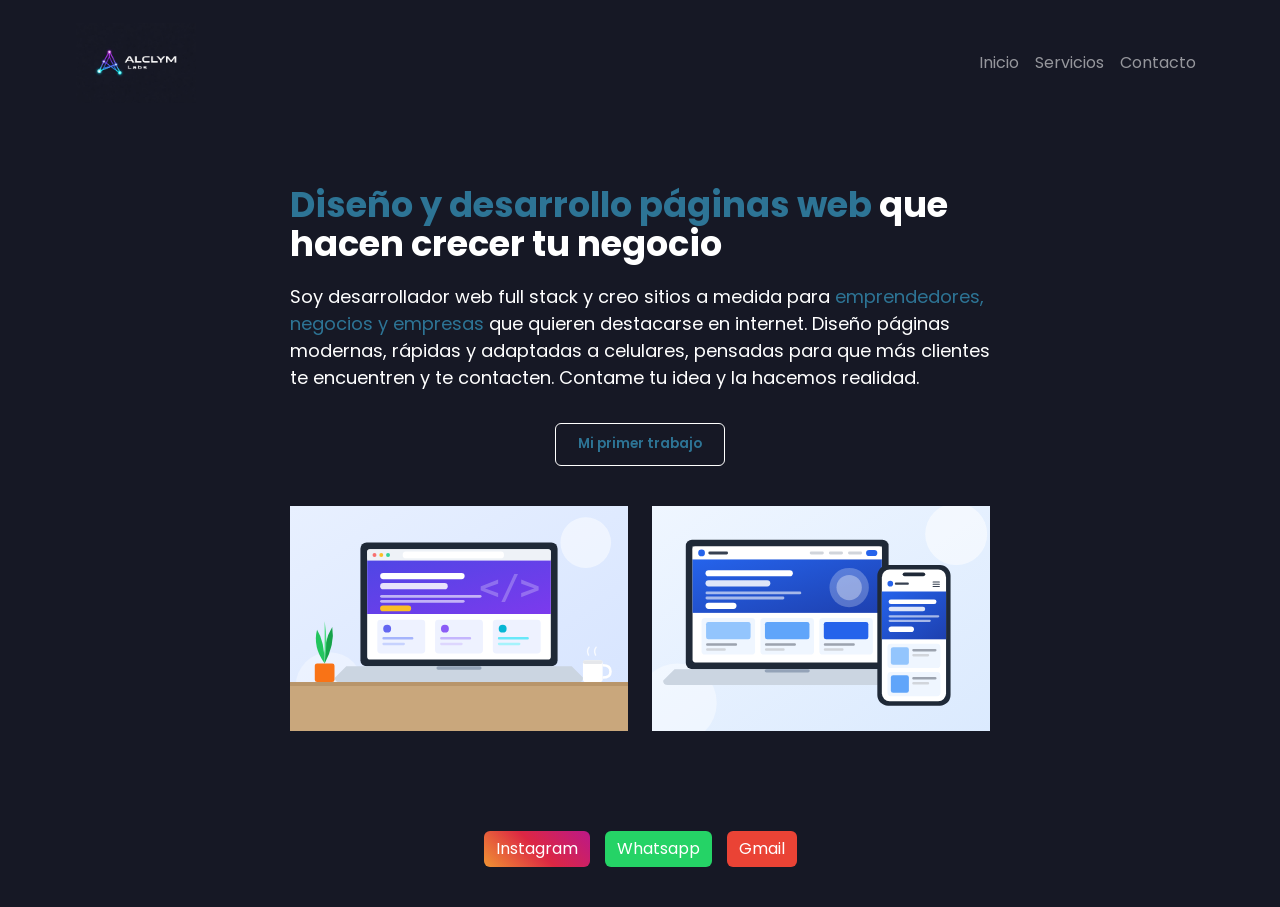
<file: index.html>
<!doctype html>
<html lang="es">
  <head>
    <meta charset="UTF-8" />
    <meta name="viewport" content="width=device-width, initial-scale=1.0" />

    <!-- FUENTE -->
    <link rel="preconnect" href="https://fonts.googleapis.com" />
    <link rel="preconnect" href="https://fonts.gstatic.com" crossorigin />
    <link
      href="https://fonts.googleapis.com/css2?family=Poppins:ital,wght@0,100;0,200;0,300;0,400;0,500;0,600;0,700;0,800;0,900;1,100;1,200;1,300;1,400;1,500;1,600;1,700;1,800;1,900&display=swap"
      rel="stylesheet"
    />

    <!-- BOOTSTRP (solo para el navbar) -->
    <link
      href="https://cdn.jsdelivr.net/npm/bootstrap@5.3.3/dist/css/bootstrap.min.css"
      rel="stylesheet"
    />

    <!-- Estilos Propios (siempre despues de bootstrap) -->
    <link rel="stylesheet" href="css/styles.css" />

    <title>Alclym Labs | Inicio</title>
  </head>
  <body>
    <!-- HEADER -->
    <header class="header">
      <nav class="navbar navbar-expand-lg header__nav" data-bs-theme="dark">
        <div class="container-fluid header__container">
          <a class="navbar-brand header__logo" href="index.html">
            <img
              class="header__logo-icon"
              src="./img/logo 1.jpeg"
              alt="Logo Alclym Labs"
            />
          </a>

          <button
            class="navbar-toggler header__toggler"
            type="button"
            data-bs-toggle="collapse"
            data-bs-target="#menuPrincipal"
            aria-controls="menuPrincipal"
            aria-expanded="false"
            aria-label="Abrir menú"
          >
            <span class="navbar-toggler-icon"></span>
          </button>

          <div class="collapse navbar-collapse" id="menuPrincipal">
            <ul class="navbar-nav ms-auto header__menu">
              <li class="nav-item">
                <a class="nav-link header__link" href="#">Inicio</a>
              </li>
              <li class="nav-item">
                <a class="nav-link header__link" href="./pages/contenido.html"
                  >Servicios</a
                >
              </li>
              <li class="nav-item">
                <a class="nav-link header__link" href="./pages/contacto.html"
                  >Contacto</a
                >
              </li>
            </ul>
          </div>
        </div>
      </nav>
    </header>
    <main>
      <!-- HERO -->
      <section class="hero">
        <div class="wrapper">
          <div class="hero-texto">
            <h1 class="hero__title">
              Diseño y desarrollo páginas web
              <span class="texto">que hacen crecer tu negocio</span>
            </h1>
            <p class="texto">
              Soy desarrollador web full stack y creo sitios a medida para
              <span class="span">emprendedores, negocios y empresas</span>
              que quieren destacarse en internet. Diseño páginas modernas,
              rápidas y adaptadas a celulares, pensadas para que más clientes te
              encuentren y te contacten. Contame tu idea y la hacemos realidad.
            </p>
            <a
              class="texto boton-hero btn-outline"
              target="_blank"
              href="https://lolavol2.netlify.app/"
              >Mi primer trabajo</a
            >
          </div>

          <div class="hero-imagenes">
            <img
              src="./img/imagen-1-escritorio-codigo.svg"
              alt="Imagen computadora codigo"
            />
            <img
              src="./img/imagen-2-mockup-responsive.svg"
              alt="Imagen computadora y celular"
            />
          </div>
        </div>
      </section>
    </main>
    <!-- FOOTER -->
    <footer class="footer">
      <section>
        <div class="footer__redes">
          <div>
            <a
              class="btn btn-primary boton-instagram"
              role="button"
              href="https://www.instagram.com/lukatallone_"
              target="_blank"
              >Instagram</a
            >
          </div>
          <div>
            <a
              class="btn btn-primary boton-whatsapp"
              role="button"
              href="https://wa.me/5493513250628"
              target="_blank"
              >Whatsapp</a
            >
          </div>
          <div>
            <a
              class="btn btn-primary boton-gmail"
              role="button"
              href="mailto:lukatallone9@gmail.com"
              target="_blank"
              >Gmail</a
            >
          </div>
        </div>
      </section>
    </footer>
    <script src="https://cdn.jsdelivr.net/npm/bootstrap@5.3.3/dist/js/bootstrap.bundle.min.js"></script>
  </body>
</html>
</file>
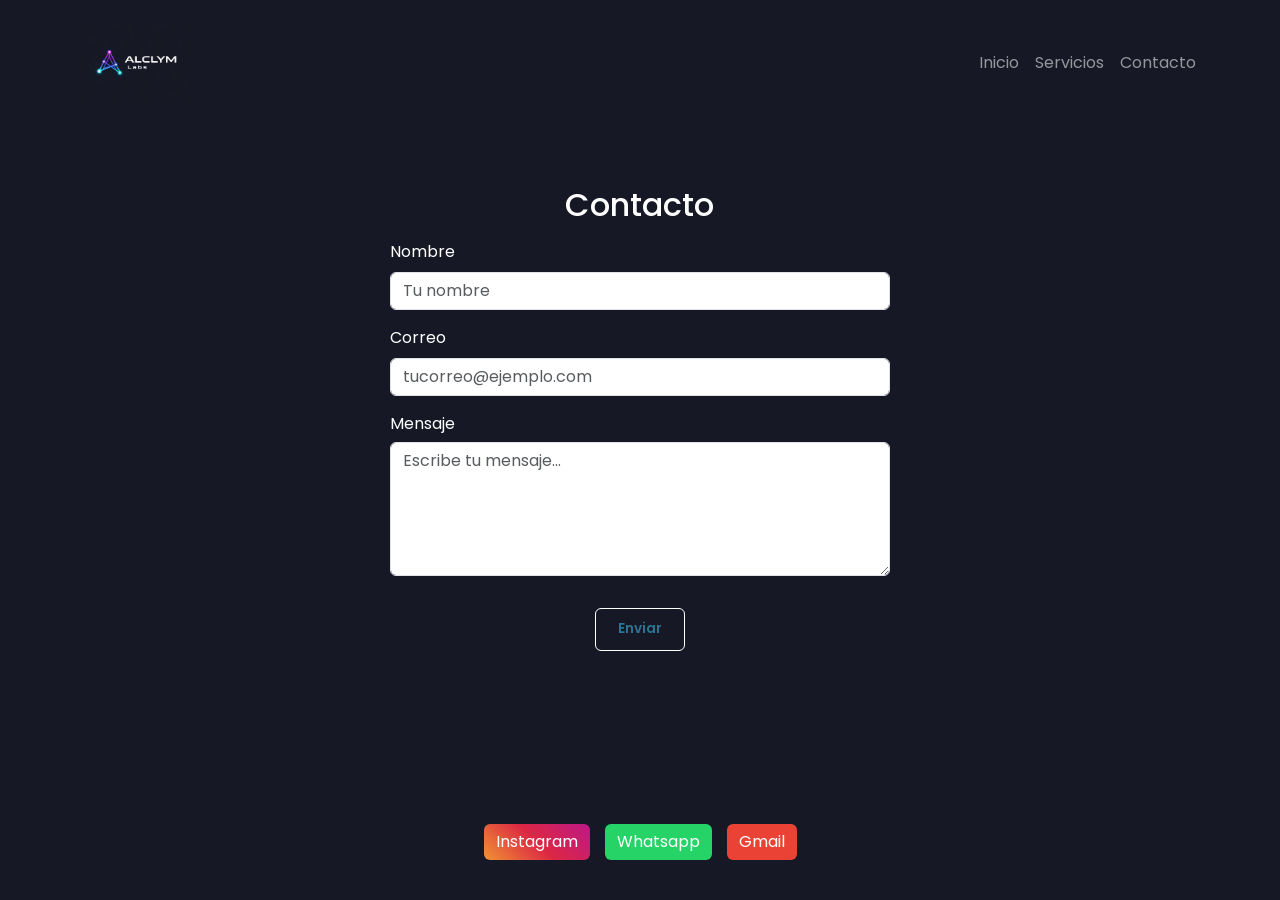
<file: pages/contacto.html>
<!doctype html>
<html lang="es">
  <head>
    <meta charset="UTF-8" />
    <meta name="viewport" content="width=device-width, initial-scale=1.0" />

    <!-- FUENTE -->
    <link rel="preconnect" href="https://fonts.googleapis.com" />
    <link rel="preconnect" href="https://fonts.gstatic.com" crossorigin />
    <link
      href="https://fonts.googleapis.com/css2?family=Poppins:ital,wght@0,100;0,200;0,300;0,400;0,500;0,600;0,700;0,800;0,900;1,100;1,200;1,300;1,400;1,500;1,600;1,700;1,800;1,900&display=swap"
      rel="stylesheet"
    />

    <!-- BOOTSTRP (solo para el navbar) -->
    <link
      href="https://cdn.jsdelivr.net/npm/bootstrap@5.3.3/dist/css/bootstrap.min.css"
      rel="stylesheet"
    />

    <!-- Estilos Propios (siempre despues de bootstrap) -->
    <link rel="stylesheet" href="../css/styles.css" />

    <title>Alclym Labs | Contacto</title>
  </head>
  <body>
    <!-- HEADER -->
    <header class="header">
      <nav class="navbar navbar-expand-lg header__nav" data-bs-theme="dark">
        <div class="container-fluid header__container">
          <a class="navbar-brand header__logo" href="../index.html">
            <img
              class="header__logo-icon"
              src="../img/logo 1.jpeg"
              alt="Logo Alclym Labs"
            />
          </a>

          <button
            class="navbar-toggler header__toggler"
            type="button"
            data-bs-toggle="collapse"
            data-bs-target="#menuPrincipal"
            aria-controls="menuPrincipal"
            aria-expanded="false"
            aria-label="Abrir menú"
          >
            <span class="navbar-toggler-icon"></span>
          </button>

          <div class="collapse navbar-collapse" id="menuPrincipal">
            <ul class="navbar-nav ms-auto header__menu">
              <li class="nav-item">
                <a class="nav-link header__link" href="../index.html">Inicio</a>
              </li>
              <li class="nav-item">
                <a class="nav-link header__link" href="./contenido.html"
                  >Servicios</a
                >
              </li>
              <li class="nav-item">
                <a class="nav-link header__link" href="#">Contacto</a>
              </li>
            </ul>
          </div>
        </div>
      </nav>
    </header>
    <main>
      <!-- HERO -->
      <section class="contacto hero">
        <h2 class="texto wrapper">Contacto</h2>
        <form class="formulario">
          <label for="name" class="form-label mb-2 texto">Nombre</label>
          <input
            type="text"
            class="form-control"
            id="name"
            name="name"
            placeholder="Tu nombre"
            required
            value
          />
          <label for="email" class="form-label mb-2 texto">Correo</label>
          <input
            type="email"
            class="form-control"
            id="email"
            name="email"
            placeholder="tucorreo@ejemplo.com"
            required
            value
          />
          <label for="message" class="form-label texto">Mensaje</label>
          <textarea
            class="form-control"
            id="message"
            name="message"
            placeholder="Escribe tu mensaje..."
            rows="5"
            required
          ></textarea>
          <button type="submit" class="texto boton-hero btn-outline">
            Enviar
          </button>
        </form>
      </section>
    </main>
    <!-- FOOTER -->
    <footer class="footer">
      <section>
        <div class="footer__redes">
          <div>
            <a
              class="btn btn-primary boton-instagram"
              role="button"
              href="https://www.instagram.com/lukatallone_"
              target="_blank"
              >Instagram</a
            >
          </div>
          <div>
            <a
              class="btn btn-primary boton-whatsapp"
              role="button"
              href="https://wa.me/5493513250628"
              target="_blank"
              >Whatsapp</a
            >
          </div>
          <div>
            <a
              class="btn btn-primary boton-gmail"
              role="button"
              href="mailto:lukatallone9@gmail.com"
              target="_blank"
              >Gmail</a
            >
          </div>
        </div>
      </section>
    </footer>
    <script src="https://cdn.jsdelivr.net/npm/bootstrap@5.3.3/dist/js/bootstrap.bundle.min.js"></script>
  </body>
</html>
</file>
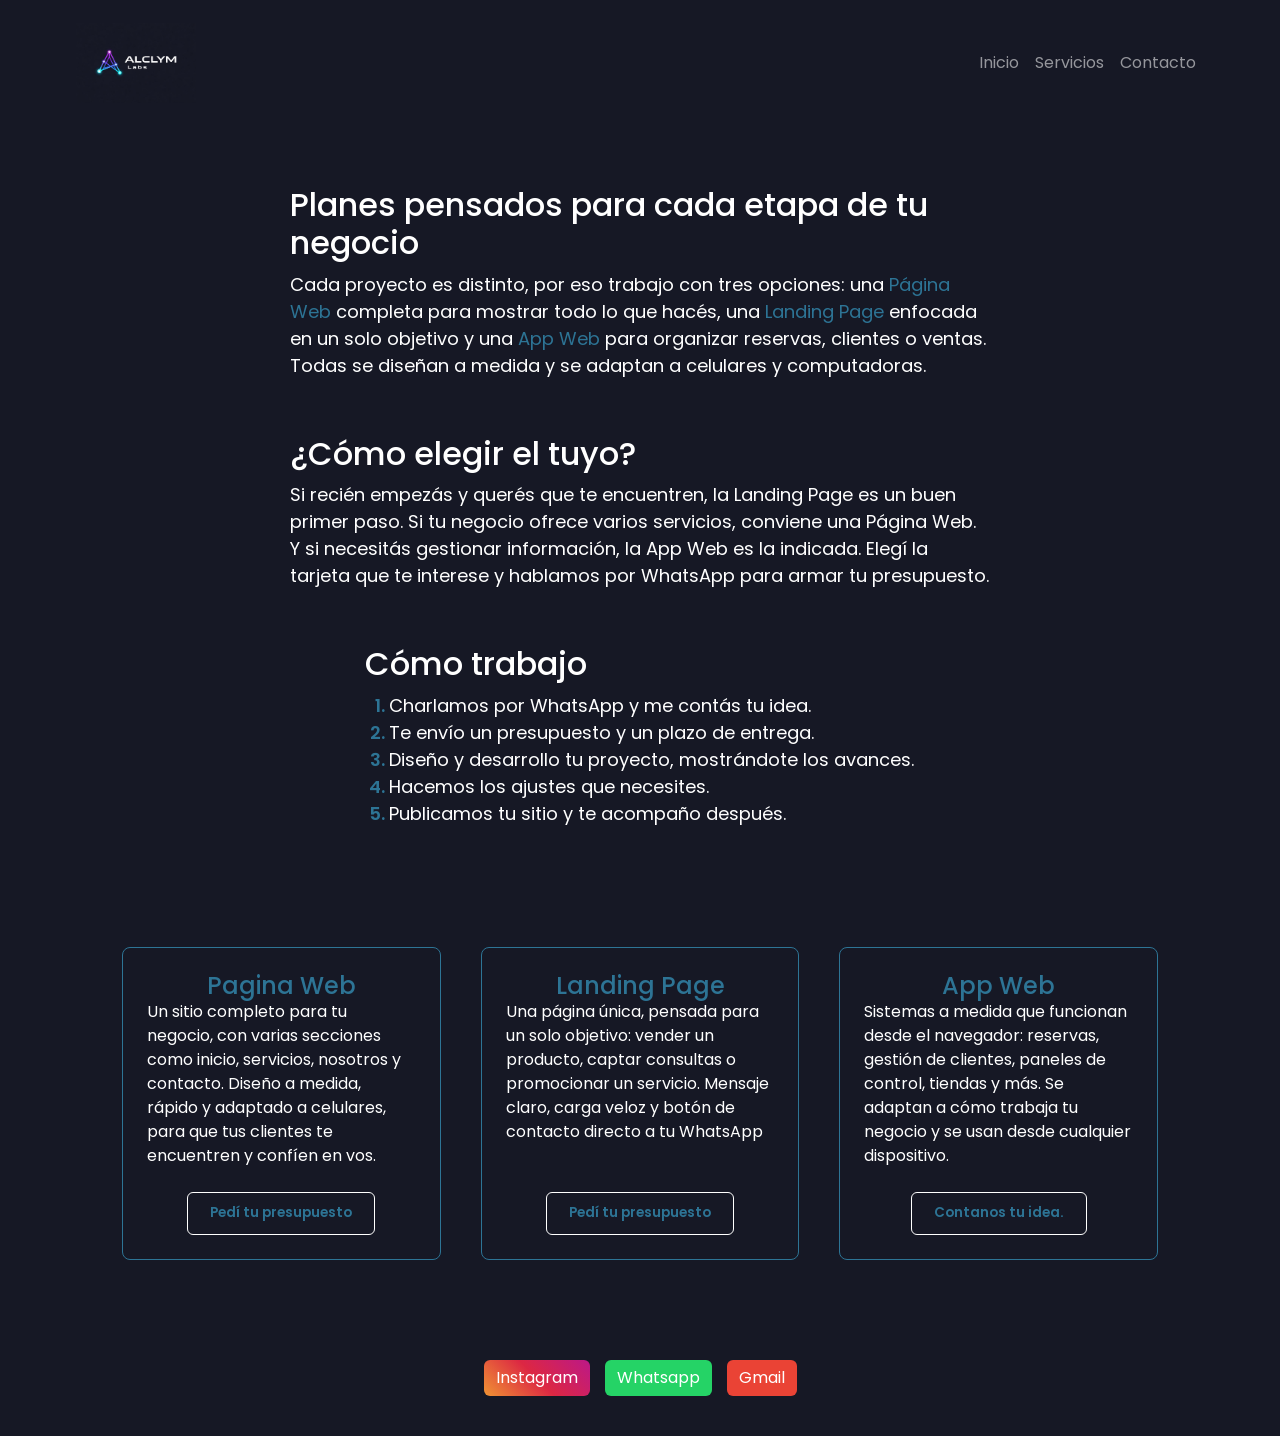
<file: pages/contenido.html>
<!doctype html>
<html lang="es">
  <head>
    <meta charset="UTF-8" />
    <meta name="viewport" content="width=device-width, initial-scale=1.0" />

    <!-- FUENTE -->
    <link rel="preconnect" href="https://fonts.googleapis.com" />
    <link rel="preconnect" href="https://fonts.gstatic.com" crossorigin />
    <link
      href="https://fonts.googleapis.com/css2?family=Poppins:ital,wght@0,100;0,200;0,300;0,400;0,500;0,600;0,700;0,800;0,900;1,100;1,200;1,300;1,400;1,500;1,600;1,700;1,800;1,900&display=swap"
      rel="stylesheet"
    />

    <!-- BOOTSTRP (solo para el navbar) -->
    <link
      href="https://cdn.jsdelivr.net/npm/bootstrap@5.3.3/dist/css/bootstrap.min.css"
      rel="stylesheet"
    />

    <!-- Estilos Propios (siempre despues de bootstrap) -->
    <link rel="stylesheet" href="../css/styles.css" />

    <title>Alclym Labs | Servicios</title>
  </head>
  <body>
    <!-- HEADER -->
    <header class="header">
      <nav class="navbar navbar-expand-lg header__nav" data-bs-theme="dark">
        <div class="container-fluid header__container">
          <a class="navbar-brand header__logo" href="../index.html">
            <img
              class="header__logo-icon"
              src="../img/logo 1.jpeg"
              alt="Logo Alclym Labs"
            />
          </a>

          <button
            class="navbar-toggler header__toggler"
            type="button"
            data-bs-toggle="collapse"
            data-bs-target="#menuPrincipal"
            aria-controls="menuPrincipal"
            aria-expanded="false"
            aria-label="Abrir menú"
          >
            <span class="navbar-toggler-icon"></span>
          </button>

          <div class="collapse navbar-collapse" id="menuPrincipal">
            <ul class="navbar-nav ms-auto header__menu">
              <li class="nav-item">
                <a class="nav-link header__link" href="../index.html">Inicio</a>
              </li>
              <li class="nav-item">
                <a class="nav-link header__link" href="#">Servicios</a>
              </li>
              <li class="nav-item">
                <a class="nav-link header__link" href="./contacto.html"
                  >Contacto</a
                >
              </li>
            </ul>
          </div>
        </div>
      </nav>
    </header>
    <main>
      <!-- INFORMACIÓN -->
      <section class="hero">
        <div class="wrapper">
          <div class="hero-texto">
            <h2 class="texto">Planes pensados para cada etapa de tu negocio</h2>
            <p class="texto">
              Cada proyecto es distinto, por eso trabajo con tres opciones: una
              <span class="span">Página Web</span> completa para mostrar todo lo
              que hacés, una <span class="span">Landing Page</span> enfocada en
              un solo objetivo y una <span class="span">App Web</span> para
              organizar reservas, clientes o ventas. Todas se diseñan a medida y
              se adaptan a celulares y computadoras.
            </p>
          </div>

          <div class="hero-texto">
            <h2 class="texto">¿Cómo elegir el tuyo?</h2>
            <p class="texto">
              Si recién empezás y querés que te encuentren, la Landing Page es
              un buen primer paso. Si tu negocio ofrece varios servicios,
              conviene una Página Web. Y si necesitás gestionar información, la
              App Web es la indicada. Elegí la tarjeta que te interese y
              hablamos por WhatsApp para armar tu presupuesto.
            </p>
          </div>
          <div class="hero-texto">
            <h2 class="texto">Cómo trabajo</h2>
            <ol class="texto">
              <li>Charlamos por WhatsApp y me contás tu idea.</li>
              <li>Te envío un presupuesto y un plazo de entrega.</li>
              <li>Diseño y desarrollo tu proyecto, mostrándote los avances.</li>
              <li>Hacemos los ajustes que necesites.</li>
              <li>Publicamos tu sitio y te acompaño después.</li>
            </ol>
          </div>
        </div>
      </section>

      <!-- HERO -->
      <section class="hero">
        <div class="wrapper wrapper-cards">
          <div class="card-body">
            <h4 class="card-title texto-span">Pagina Web</h4>
            <p class="card-text texto">
              Un sitio completo para tu negocio, con varias secciones como
              inicio, servicios, nosotros y contacto. Diseño a medida, rápido y
              adaptado a celulares, para que tus clientes te encuentren y
              confíen en vos.
            </p>
            <a
              href="https://wa.me/5493513250628"
              class="boton-hero btn-outline"
              target="_blank"
              >Pedí tu presupuesto</a
            >
          </div>
          <div class="card-body">
            <h4 class="card-title texto-span">Landing Page</h4>
            <p class="card-text texto">
              Una página única, pensada para un solo objetivo: vender un
              producto, captar consultas o promocionar un servicio. Mensaje
              claro, carga veloz y botón de contacto directo a tu WhatsApp
            </p>
            <a
              href="https://wa.me/5493513250628"
              class="boton-hero btn-outline"
              target="_blank"
              >Pedí tu presupuesto</a
            >
          </div>
          <div class="card-body">
            <h4 class="card-title texto-span">App Web</h4>
            <p class="card-text texto">
              Sistemas a medida que funcionan desde el navegador: reservas,
              gestión de clientes, paneles de control, tiendas y más. Se adaptan
              a cómo trabaja tu negocio y se usan desde cualquier dispositivo.
            </p>
            <a
              href="https://wa.me/5493513250628"
              class="boton-hero btn-outline"
              target="_blank"
              >Contanos tu idea.</a
            >
          </div>
        </div>
      </section>
    </main>
    <!-- FOOTER -->
    <footer class="footer">
      <section>
        <div class="footer__redes">
          <div>
            <a
              class="btn btn-primary boton-instagram"
              role="button"
              href="https://www.instagram.com/lukatallone_"
              target="_blank"
              >Instagram</a
            >
          </div>
          <div>
            <a
              class="btn btn-primary boton-whatsapp"
              role="button"
              href="https://wa.me/5493513250628"
              target="_blank"
              >Whatsapp</a
            >
          </div>
          <div>
            <a
              class="btn btn-primary boton-gmail"
              role="button"
              href="mailto:lukatallone9@gmail.com"
              target="_blank"
              >Gmail</a
            >
          </div>
        </div>
      </section>
    </footer>
    <script src="https://cdn.jsdelivr.net/npm/bootstrap@5.3.3/dist/js/bootstrap.bundle.min.js"></script>
  </body>
</html>
</file>
<file: css/styles.css>
/* =========================================================
   VARIABLES
   ========================================================= */
:root {
  --color-blue: rgb(22, 24, 37);
  --color-black: #000000;
  --color-light: #f4f7fe;
  --color-gray: #948e9b;
  --color-white: #ffffff;
  --color-border: #dde3f3;
  --color-celeste: #2d7495;

  --font-main: "Poppins", Arial, sans-serif;

  --max-width: 1100px;
  --radius: 8px;
  --space-section: 80px;
}

/* =========================================================
   RESET BÁSICO
   ========================================================= */
* {
  margin: 0;
  padding: 0;
  box-sizing: border-box;
}

main {
  flex: 1;
  background-color: var(--color-blue);
}

ul,
ol {
  list-style: none;
  color: var(--color-white);
  padding: 0;
  margin: 0;
}

a {
  text-decoration: none;
  color: inherit;
}

img {
  max-width: 100%;
  height: auto;
  display: block;
}

body {
  font-family: var(--font-main);
  color: var(--color-black);
  background-color: var(--color-white);
  line-height: 1.5;
  min-height: 100vh;
  display: flex;
  flex-direction: column;
}

/* HEADER */

.header {
  background-color: var(--color-blue);
  padding: 10px 5%;
}

.header__logo-icon {
  width: 120px;
  height: auto;
}

/* HERO */

.hero {
  background-color: var(--color-blue);
  flex: 1;
  padding: 60px 5%;
}

.wrapper {
  width: 90%;
  max-width: var(--max-width);
  margin: 0 auto;
  display: flex;
  flex-direction: column;
  align-items: center;
  justify-content: space-between;
  gap: 40px;
}

.wrapper-cards {
  flex-direction: row;
  justify-content: center;
  align-items: stretch;
  flex-wrap: wrap;
}

.hero-texto {
  flex: 1;
  font-size: large;
  max-width: 700px;
  margin: 0 auto;
}

.hero__title {
  max-width: 100%;
  margin-bottom: 20px;
  font-size: 2.2rem;
  font-weight: 700;
  line-height: 1.1;
  color: var(--color-celeste);
  font-family: var(--font-main);
}

.span {
  color: var(--color-celeste);
}

.texto-span {
  color: var(--color-celeste);
  display: flex;
  justify-content: center;
}

.texto {
  color: var(--color-white);
}

.card-body {
  display: flex;
  flex-direction: column;
  flex: 1 1 280px;
  max-width: 320px;
  padding: 24px;
  border: 1px solid var(--color-celeste);
  border-radius: var(--radius);
  color: var(--color-white);
}

.card-text {
  margin-bottom: 24px;
}

.card-body .boton-hero {
  margin-top: auto;
  align-self: center;
}

.hero-imagenes {
  display: flex;
  justify-content: center;
  align-items: center;
  gap: 24px;
  width: 100%;
  max-width: 700px;
}

.hero-imagenes img {
  flex: 1;
  min-width: 0;
}

.boton-hero {
  display: block;
  width: fit-content;
  margin: 30px auto 0;
}

.btn-outline {
  display: block;
  margin-top: 32px;
  padding: 10px 22px;
  border: 1px solid var(--color-white);
  border-radius: 6px;
  color: var(--color-celeste);
  font-size: 0.85rem;
  font-weight: 600;
  transition: background-color 0.3s;
  background-color: transparent;
  font-family: inherit;
  cursor: pointer;
}

.btn-outline:hover {
  background-color: var(--color-white);
  color: var(--color-blue);
}

.hero-texto ol {
  list-style: decimal;
  padding-left: 24px;
}

.hero-texto li::marker {
  color: var(--color-celeste);
  font-weight: 600;
}

/* FOOTER */

.footer {
  display: flex;
  justify-content: center;
  align-items: center;
  gap: 15px;
  background-color: var(--color-blue);
  color: var(--color-white);
  padding: 40px;
  margin-top: auto;
}

.footer__redes {
  display: flex;
  justify-content: center;
  align-items: center;
  gap: 15px;
  flex-wrap: wrap;
}

.boton-instagram {
  background: linear-gradient(45deg, #f09433, #dc2743, #bc1888);
  border: 0;
}

.boton-whatsapp {
  background-color: #25d366;
  border: 0;
}

.boton-gmail {
  background-color: #ea4335;
  border: 0;
}

.formulario {
  width: 100%;
  max-width: 500px;
  margin: 0 auto;
}

.formulario label {
  display: block;
  margin-bottom: 6px;
  margin-top: 16px;
}

.contacto {
  display: flex;
  flex-direction: column;
  justify-content: center;
}

/* =========================================================
   RESPONSIVE
   ========================================================= */

@media (max-width: 991px) {
  .hero {
    padding: 40px 5%;
  }

  .wrapper {
    width: 100%;
  }

  .hero__title {
    font-size: 1.9rem;
  }

  .header__menu {
    padding: 12px 0;
  }
}

@media (max-width: 575px) {
  .header__logo-icon {
    width: 100px;
  }

  .hero {
    padding: 32px 5%;
  }

  .hero-texto {
    font-size: 1rem;
  }

  .hero__title {
    font-size: 1.6rem;
  }

  .hero-imagenes {
    flex-direction: column;
    gap: 16px;
  }

  .hero-imagenes img {
    flex: none;
    width: 100%;
    max-width: 340px;
  }

  .card-body {
    flex: 1 1 100%;
    max-width: 100%;
  }

  .footer {
    padding: 24px 5%;
  }

  .footer__redes {
    gap: 10px;
  }
}
</file>
